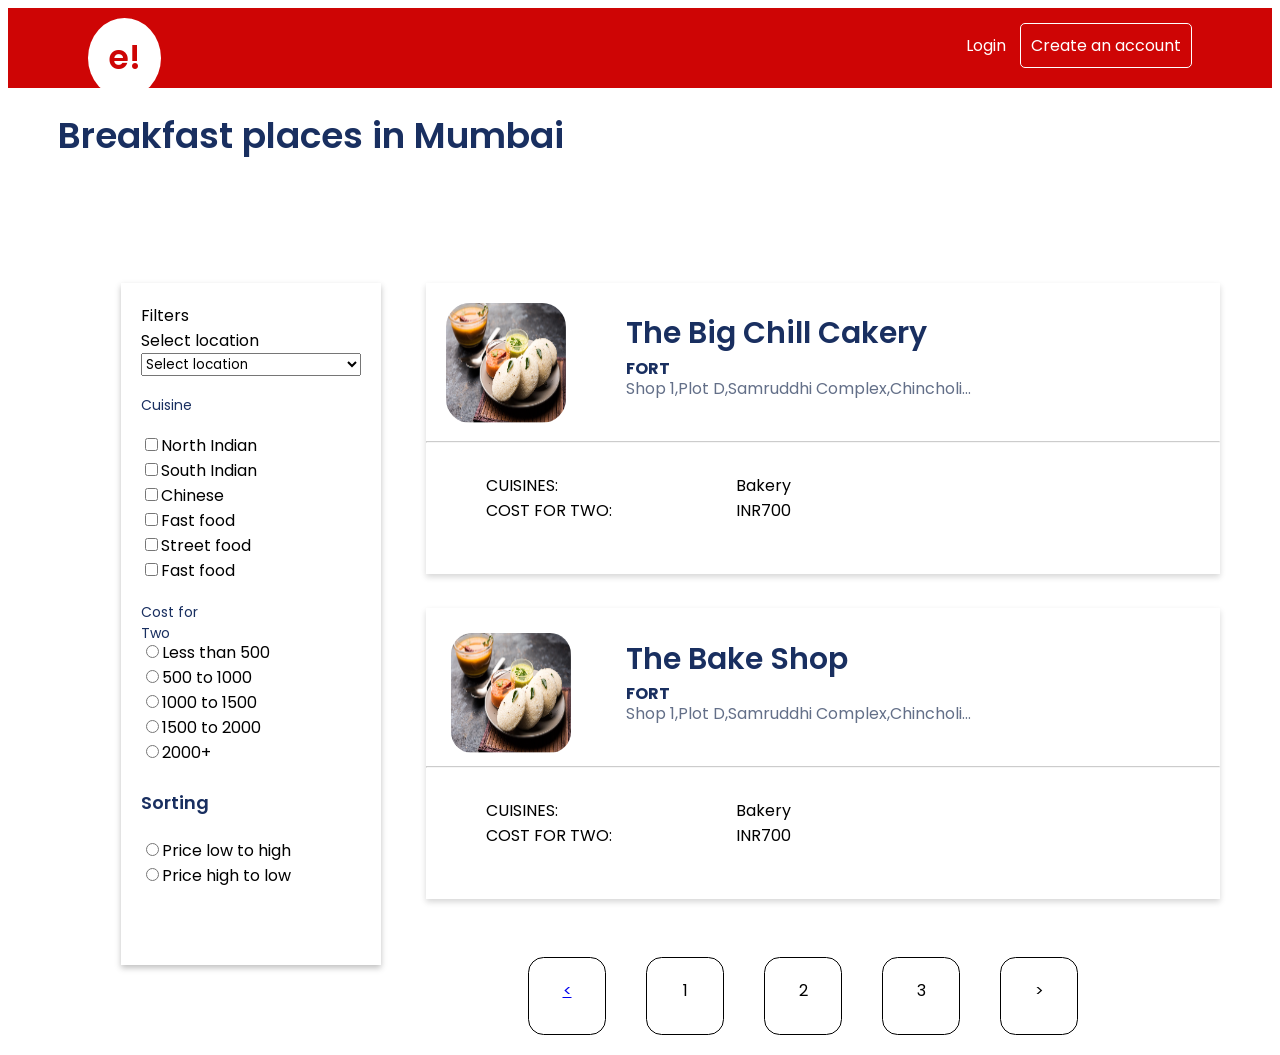
<file: index.html>
<html>
    <head>
        <link rel="stylesheet" href="./Assignment1.css">
        <link rel="stylesheet" href="https://fonts.googleapis.com/css?family=Poppins">
        <title>Filters page</title>
    </head>
    <body>
        <header>
            <span class="logo-span">
                <a href="./Assignment1.html" class="logo">e!</a>
            </span>
            <span class="login-signup">
                <a href="#" class="login">Login</a>
                <a href="#"  class="create-account">Create an account</a>
            </span>
        </header>
        <main>
            <section>
                
                <div class="title-text">Breakfast places in Mumbai</div>
                
                <article class="filters-article">
                    <div class="ArticleContent">
                        <div>
                            Filters
                            <br>
                    <label>Select location</label>
                    <br>
        <select class="locationSelector">
            <option value="Default">Select location</option>
            <option value="Branch1">Goregaon</option>
            <option value="Branch2">Andheri</option>
            <option value="Branch3">Bandra</option>
        </select>
                    
                    <br>
                <label><h4 id="CuisineID">Cuisine</h4></label>
                
                <input type="checkbox" name="checkbox-cuisine">North Indian</input>
                <br/>
                <input type="checkbox" name="checkbox-cuisine">South Indian</input>
                <br/>
                <input type="checkbox" name="checkbox-cuisine">Chinese</input>
                <br/>
                <input type="checkbox" name="checkbox-cuisine">Fast food</input>
                <br/>
                <input type="checkbox" name="checkbox-cuisine">Street food</input>
                <br>
                <input type="checkbox" name="checkbox-cuisine">Fast food</input>
                
                <div class="pricing"><label><h4 id="CostID">Cost for Two</h4></label>
                <input type="radio" name="two-people-pricing">Less than 500</input>
                <br>
                <input type="radio" name="two-people-pricing">500 to 1000</input>
                <br>
                <input type="radio" name="two-people-pricing">1000 to 1500</input>
                <br>
                <input type="radio" name="two-people-pricing">1500 to 2000</input>
                <br>
                <input type="radio" name="two-people-pricing">2000+</input>
            </div>
            <div class="PriceOrdering">
                <label><h4 id="SortingID">Sorting</h4></label>
                <input type="radio" name="price-range">Price low to high</input>
                <br>
                <input type="radio" name="price-range">Price high to low</input></div>
            
            </div>
        </div>
            </article>
                <article class="result1-article">
                    
                    <!-- <div class="eatery2"> -->
                    <img src="../images/image1.png" alt="RepresentativeImage">
                    <!-- </div> -->
                    <h2 id="eatery1">The Big Chill Cakery</h2>
                    <h4 id="article1">FORT</h4>
                    <h4 id="addressEatery1">Shop 1,Plot D,Samruddhi Complex,Chincholi...</h4>
                    <hr>
                    <div class="DetailsEatery2">
                    
                        <div class="first-div">CUISINES:
                        <br>
                            COST FOR TWO:
                            </div>
                            <div class="second-div">
                               Bakery
                               <br>
                               INR700
                            </div>
                    
                </div>
                </div>
            </div>
                </article>
                <article class="result2-article">
                    
                    <!-- <div class="eatery2"> -->
                    <img src="../images/image1.png" alt="RepresentativeImage">
                <!-- </div> -->
                <h2 id="eatery2">The Bake Shop</h2>
                <h4 id="article2">FORT</h4>
                <h4 id="addressEatery2">Shop 1,Plot D,Samruddhi Complex,Chincholi...</h4>
                <hr>
                <div class="DetailsEatery2">
                    
                        <div class="third-div">CUISINES:
                        <br>
                            COST FOR TWO:
                            </div>
                            <div class="fourth-div">
                               Bakery
                               <br>
                               INR700
                            </div>
                    
                </div>
            </article>
                <div class="pagination">
                    <div>
                    <a href="#">
                        &lt;</a></div>
                        <div><a>1</a></div>
                        <div><a>2</a></div>
                        <div><a>3</a></div>
                        <div><a >
                        &gt;
                        <div></a></div>
                </span>
                </div>

            </section>
            </main>
        
    </body>
</html>
</file>
<file: Assignment1.css>
*{
    font-family:Poppins;
    /* background-color:#fbfbfb; */
}

header{
    background-color:#ce0505;
    height:80px;
    position:relative;

}

.logo-span{
    background-color:white;
    border-radius:50%;
    padding:15px 20px;
    position:absolute;
    left:80px;
    top:10px;
}


.logo{
    color:#ce0505;
    font-size:33px;
    font-weight:600;
    text-decoration:none;
}

.login-signup{
    position:absolute;
    right:80px;
    top: 25px;
    word-spacing:10px;
}

.login{
    color:white;
    text-decoration:none;
}

.create-account{
    color:white;
    text-decoration:none;
    border:1px solid;
    padding:10px 10px;
    word-spacing:normal;
    border-radius:5px;
}

section{
    position:relative;
    padding: 20px 50px;
}

.title-text{
    color:#192f60;
    font-weight:600;
    font-size:36px;
    margin-bottom:20px;
}

.filters-article{
    width:260px;
    height:682px;
    box-shadow: 0px 3px 6px 0 rgba(0,0,0,0.25);
    background-color:#ffffff;
    position:absolute;
    top:195px;
    left:113px;
}

.ArticleContent{
    padding:20px;
}
#CuisineID
{
top: 335px;
left: 140px;
width: 52px;
height: 20px;
/* UI Properties */
text-align: left;
font: normal normal normal 14px/21px Poppins;
letter-spacing: 0px;
color: #192F60;
opacity: 1;}

#CostID{
    top: 544px;
left: 140px;
width: 89px;
height: 20px;
text-align: left;
font: normal normal normal 14px/21px Poppins;
letter-spacing: 0px;
color: #192F60;
opacity: 1;

}

#SortingID{
    top: 756px;
left: 139px;
width: 37px;
height: 25px;
/* UI Properties */
text-align: left;
font: normal normal 600 18px/27px Poppins;
letter-spacing: 0px;
color: #192F60;
opacity: 1;
}

.result1-article{
    width:794px;
    height:291px;
    box-shadow:0px 3px 6px #00000029;
    background: #ffffff 0% 0% no-repeat padding-box;
    top:195px;
    left:418px;
    opacity:1;
    position:absolute;
}

.result1-article>img{
    top: 20px;
    left: 20px;
    width: 120px;
    height: 120px;
    opacity: 1;
    border-radius:20%;
    position:absolute;
}

#eatery1{
top: 2px;
left: 200px;
width: 353px;
height: 43px;
text-align: left;
font: normal normal 600 30px/46px Poppins;
letter-spacing: 0px;
color: #192F60;
opacity: 1;
position:absolute;
z-index:1;
}

#eatery2{
top: 3px;
left: 200px;
width: 250px;
height: 43px;
text-align: left;
font: normal normal 600 30px/46px Poppins;
letter-spacing: 0px;
color: #192F60;
opacity: 1;
position:absolute;
}

#article1{
    top: 52px;
left: 200px;
width: 40px;
height: 13px;
text-align: left;
font: normal normal medium 16px/30px Poppins;
letter-spacing: 0px;
color: #192F60;
opacity: 1;
position:absolute;
}

#article2{
    top: 52px;
    left: 200px;
    width: 40px;
    height: 13px;
    text-align: left;
    font: normal normal medium 16px/30px Poppins;
    letter-spacing: 0px;
    color: #192F60;
    opacity: 1;
    position:absolute;

}

#addressEatery1{
top: 70px;
left: 200px;
width: 370px;
height: 23px;
/* UI Properties */
text-align: left;
font: normal normal normal 16px/30px Poppins;
letter-spacing: 0px;
color: #636F88;
opacity: 1;
position:absolute;
}

hr{
    opacity:0.5;
    color:#8C96AB;
    top:150px;
    position:relative;
}

.result2-article{
    width:794px;
    height:291px;
    box-shadow:0px 3px 6px #00000029;
    background: #FFFFFF  0% 0% no-repeat padding-box;
    top:520px;
    left:418px;
    opacity:1;
    position:absolute;
}

.result2-article>img{
    top: 20px;
    left: 20px;
    width: 120px;
    height: 120px;
    /* UI Properties */
    opacity: 1;
    border-radius:20%;
    padding:5px;
    position:absolute;
}

#addressEatery2{
    top: 70px;
left: 200px;
width: 370px;
height: 23px;
/* UI Properties */
text-align: left;
font: normal normal normal 16px/30px Poppins;
letter-spacing: 0px;
color: #636F88;
opacity: 1;
position:absolute;

}

.DetailsEatery1{
    top:100px;
    position:absolute;
    margin:10px;
    /* display:flex; */
    left:250px;
    /* flex-direction: row-reverse; */
    align-content: center;
    justify-content: center;
}

.first-div{
    top:-50px;
    left:20px;
    margin:20px;
    padding:10px;
    position:absolute;
    width:130px
}

.second-div{
    top:-20px;
    left:300px;
    position:absolute;
}

.third-div{
    left:50px;
    top:-20px;
    position:absolute;
    width:130px;
}

.fourth-div{
    left:300px;
    top:-20px;
    position:absolute;
}

.DetailsEatery2{
    top:200px;
    position:absolute;
    margin:10px;
    /* display:flex; */
    /* flex-direction: row; */
    align-content: space-around;

}
.pagination{
    position:absolute;
    /* left:50%; */
    top: 849px;
    left: 500px;
    /* UI Properties */
    /* text-align: left; */
    letter-spacing: 0px;
    opacity: 1;
    display:flex;
    flex-direction:row;

}


.pagination>div{
    border:1px solid black;
    border-radius:20%;
    font: normal normal medium 20px/30px Poppins;
    padding:20px;
    margin: 20px;
    text-align: center;
    width:36px;
    height:36px;
}

.pagination>div:hover{
    background-color:#8C96AB}

.locationSelector{
    width:220px;

}
</file>
